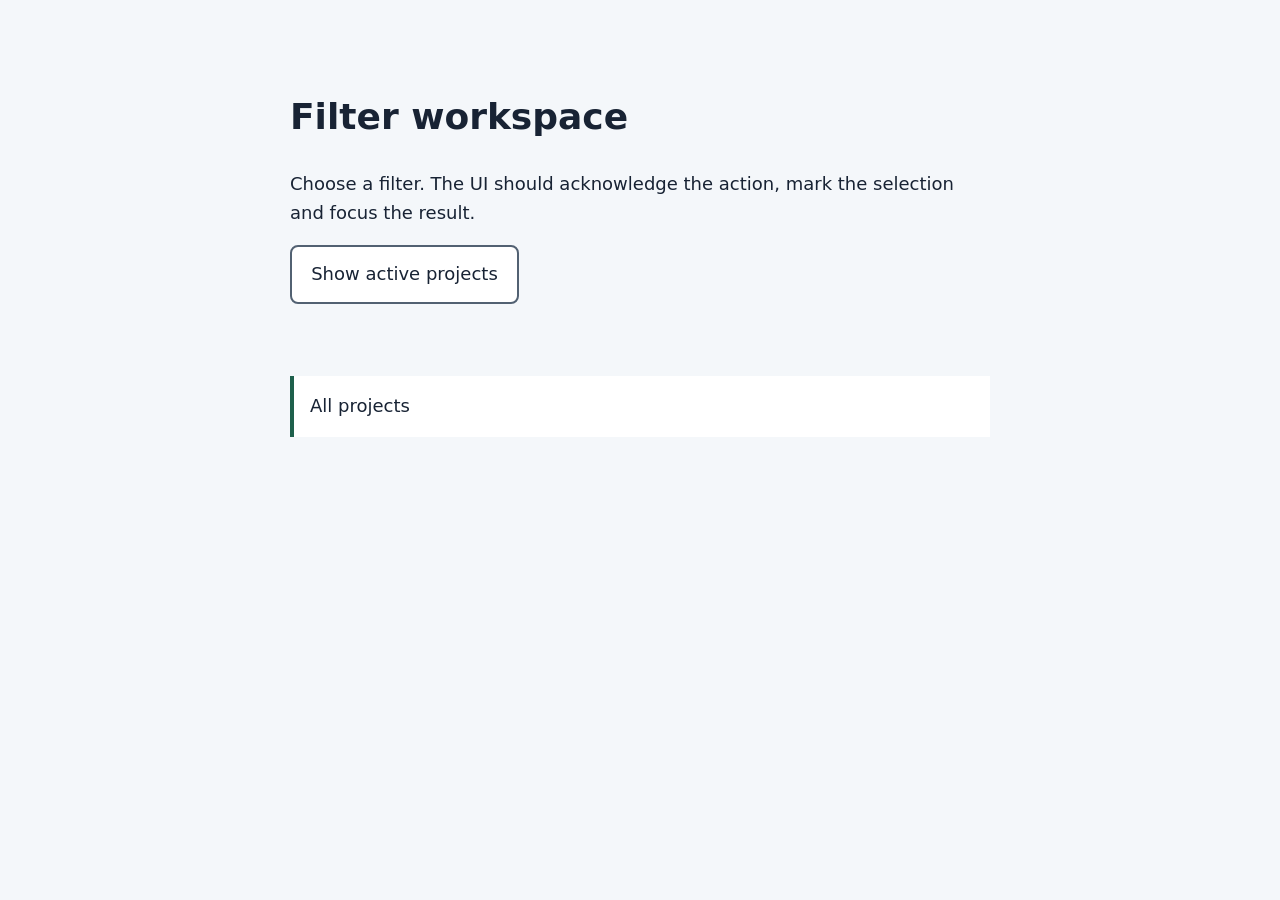
<file: examples/ux-lab/index.html>
<!doctype html>
<html lang="en"><meta charset="utf-8"><meta name="viewport" content="width=device-width,initial-scale=1">
<title>Testwins UX lab</title>
<style>
body {font:18px/1.6 system-ui;max-width:700px;margin:3rem auto;padding:1rem;background:#f4f7fa;color:#182334}
button {font:inherit;padding:.8rem 1.2rem;border:2px solid #526172;border-radius:8px;background:white;color:#182334}
button.selected {background:#1e604c;color:white;border-color:#1e604c}
#result {padding:1rem;border-left:4px solid #1e604c;background:white}
#status {min-height:2em} :focus-visible {outline:3px solid #1748bb;outline-offset:4px}
</style>
<h1>Filter workspace</h1>
<p>Choose a filter. The UI should acknowledge the action, mark the selection and focus the result.</p>
<button id="choose" type="button">Show active projects</button>
<p id="status" role="status" aria-live="polite"></p>
<div id="result" tabindex="-1">All projects</div>
<script>
const broken = new URLSearchParams(location.search).has('broken');
if (broken) document.querySelector('#status').removeAttribute('role');
if (broken) document.querySelector('#status').removeAttribute('aria-live');
document.querySelector('#choose').addEventListener('click', () => {
  if (!broken) document.querySelector('#choose').classList.add('selected');
  document.querySelector('#status').textContent = 'Filter applied';
  document.querySelector('#result').textContent = 'Active projects';
  if (!broken) document.querySelector('#result').focus();
});
</script>
</html>
</file>
